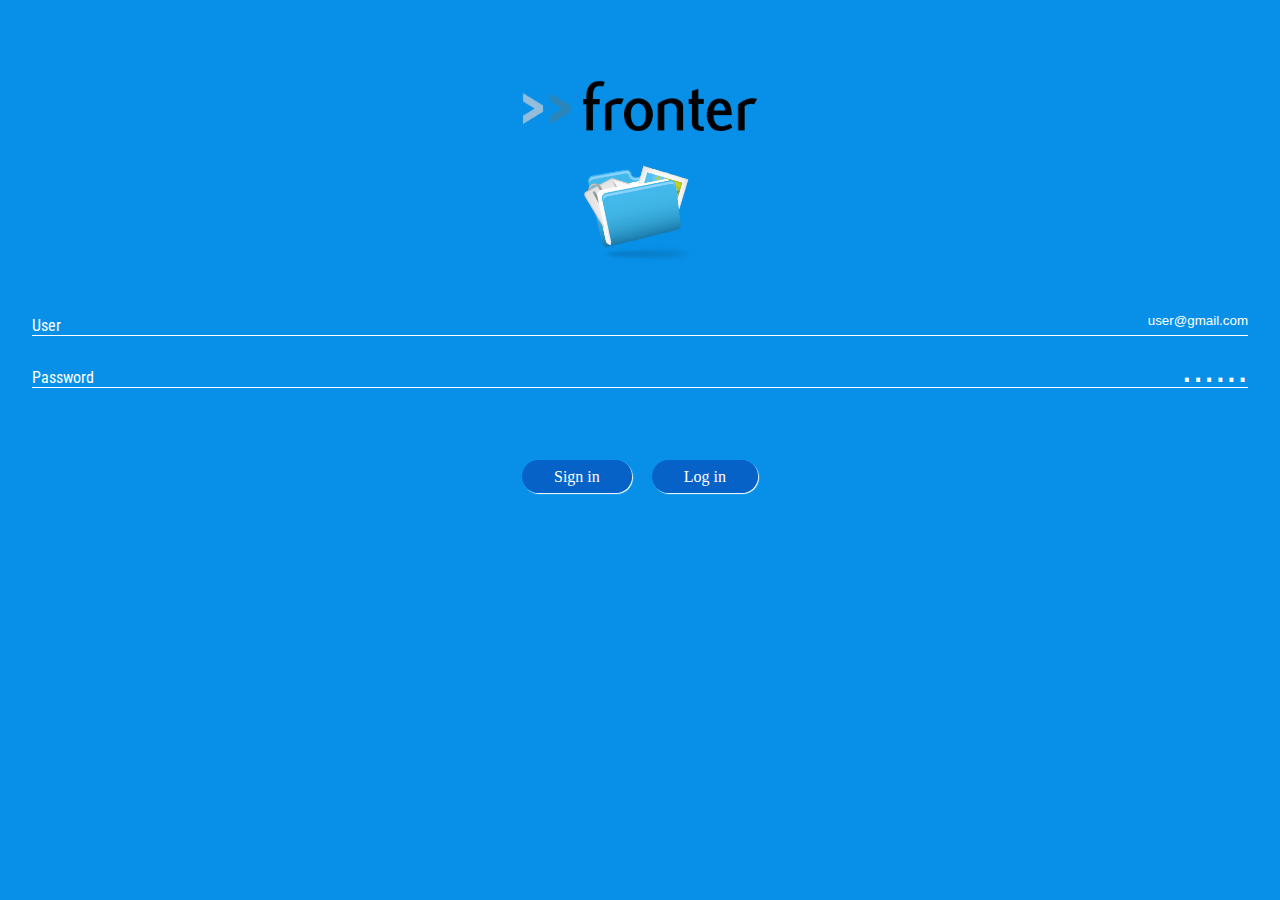
<file: index.html>
<!DOCTYPE html>

<html lang="en">

<head>
    <meta charset="UTF-8">
    <meta name="viewport" content="width=device-width, initial-scale=1.0">
    <link rel="stylesheet" href="css/stylesheet.css" type="text/css">
    <title>ANIMATION FORM</title>
</head>

<body>

<img src="img/fronter.png" alt="fronter text" class="text-logo">
<img src="img/folder-image-transp.png" alt="fronter folder" class="logo">

 <div class="wp-form">
 <form id="form">
    <div class="container">
     <label for="email">User</label>
     <input class="input" type="email" placeholder="user@gmail.com" name="email" required>
     </div>
     <div class="container">
     <label for="password">Password</label>
     <input type="text" placeholder="......" name="password" required class="input password">
     </div>
     <ul class="login-list">
     <li class="login-btn"><a href="login.html">Sign in</a></li>
     <li class="login-btn login"><a href="login.html">Log in</a></li>
     </ul>
 </form>
  </div>


    <script src="script/script.js"></script>
</body>

</html>
</file>
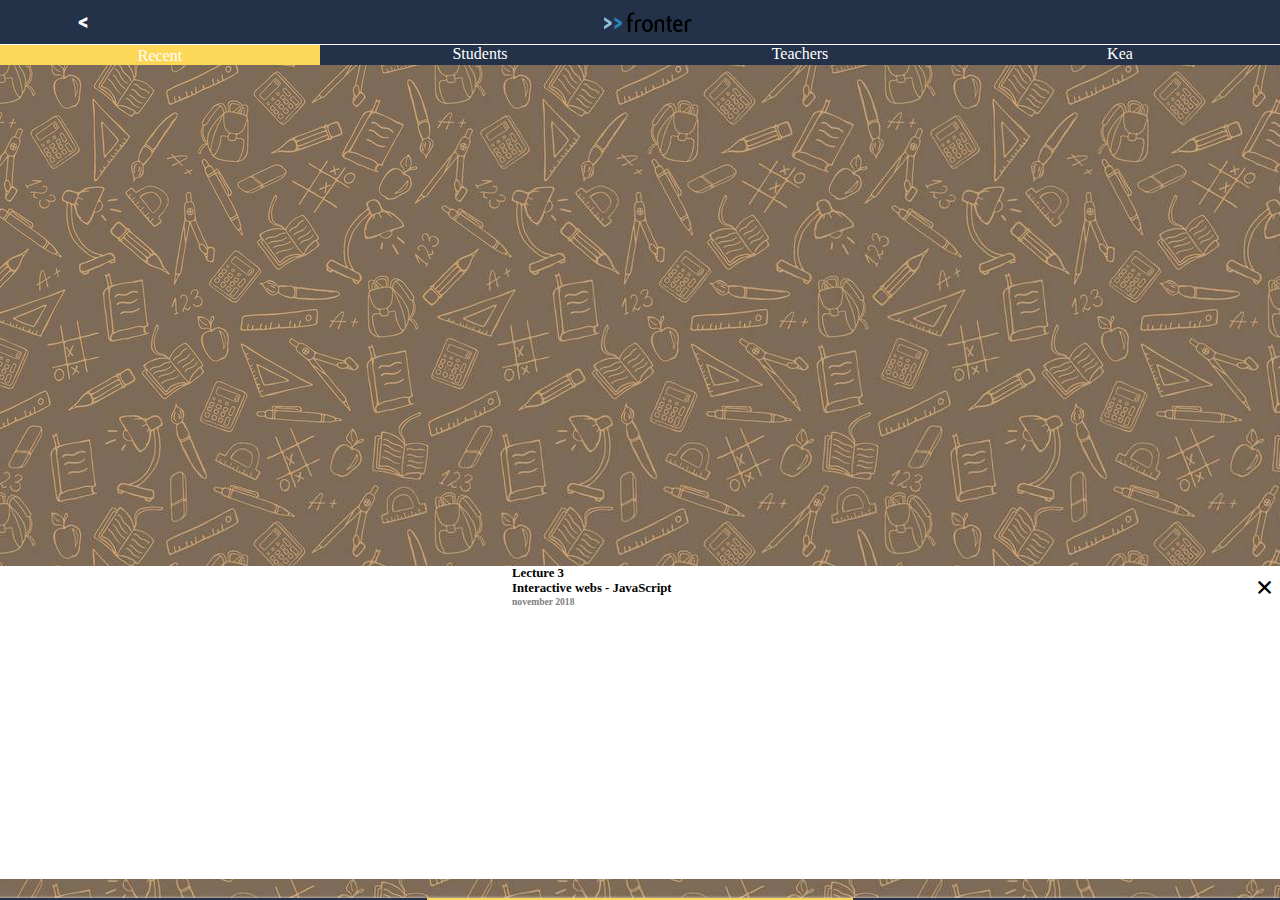
<file: home-chat.html>
<!DOCTYPE html>

<html lang="en">

<head>
    <meta charset="UTF-8">
    <meta name="viewport" content="width=device-width, initial-scale=1.0">
    <link rel="stylesheet" href="css/stylesheet.css" type="text/css">
    <link rel="stylesheet" href="https://use.fontawesome.com/releases/v5.6.0/css/all.css" integrity="sha384-aOkxzJ5uQz7WBObEZcHvV5JvRW3TUc2rNPA7pe3AwnsUohiw1Vj2Rgx2KSOkF5+h" crossorigin="anonymous">
    <title>ANIMATION FORM</title>
</head>

<body class="body-chat">
    <nav class="nav-chat">
       <div class="nav2">
        <a href="lectures.html" class="back">&lt;</a>
        <img src="img/fronter.png" alt="fronter text" class="page-logo">
        <i class="fas fa-search search"></i>
        <input type="search" name="search" placeholder="search..." class="input-search" id="searchBar">
        </div>
        <div class="groups-nav">
            <div class="recent active"><a href="#" class="groups-items">Recent</a></div>
            <div class="students"><a href="#" class="groups-items ">Students</a></div>
            <div class="teachers"><a href="#" class="groups-items ">Teachers</a></div>
            <div class="admin"><a href="#" class="groups-items ">Kea</a></div>
        </div>
    </nav>

    <div class="fake-screen">
        <aside class="videoWrapper">
            <a href="liveVideo.html"><iframe width="560" height="315" src="https://www.youtube.com/embed/W9nZ6u15yis" allow="accelerometer; autoplay; encrypted-media; gyroscope; picture-in-picture" allowfullscreen></iframe>
            </a>
        </aside>

        <main class="main-section main-chat">
            <div class="chat-box">
                <div class="comments me">
                    <p class="message">Can you repeat the last point again? I didn't get it</p>
                </div>
                <div class="comments classmates">
                    <p class="message">okay, so that is what we have to hand in?</p>
                </div>
                <div class="comments teacher">
                    <p class="message">No, the hand in is only a PDF with the links to your XD prototype and your website</p>
                    <p>if there is any question I will be contactable on the chat until 4pm. Thank you for today</p>
                </div>
            </div>

            <div class="chat-keyboard">
                <input type="text" name="message" id="message" placeholder="Type here..." class="chat-input">
                <i class="fas fa-paper-plane send"></i>
            </div>
        </main>
    </div>






    <section class="videos-gal lecture3 video-box">
        <div class="videos video3"><iframe width="560" height="315" src="https://www.youtube.com/embed/W9nZ6u15yis"  allow="accelerometer; autoplay; encrypted-media; gyroscope; picture-in-picture" allowfullscreen></iframe></div>
        <div class="v-description">
        <h2 class="lect-h">Lecture 3 <br>
        Interactive webs - JavaScript</h2>
        <h3 class="date">november 2018</h3>
            </div>
            <a href="#" class="close">&times;</a>
    </section>



    <nav class="i-nav">
        <a href="home.html" class="home"><i class="icons fas fa-home"></i></a>
        <a href="home-chat.html" class="chat active"><i class="icons fas fa-comment checked"></i></a>
        <a href="lectures.html" class="lectures"><i class="icons fas fa-file-alt "></i></a>
    </nav>

    <script src="script/script.js"></script>
</body>

</html>
</file>
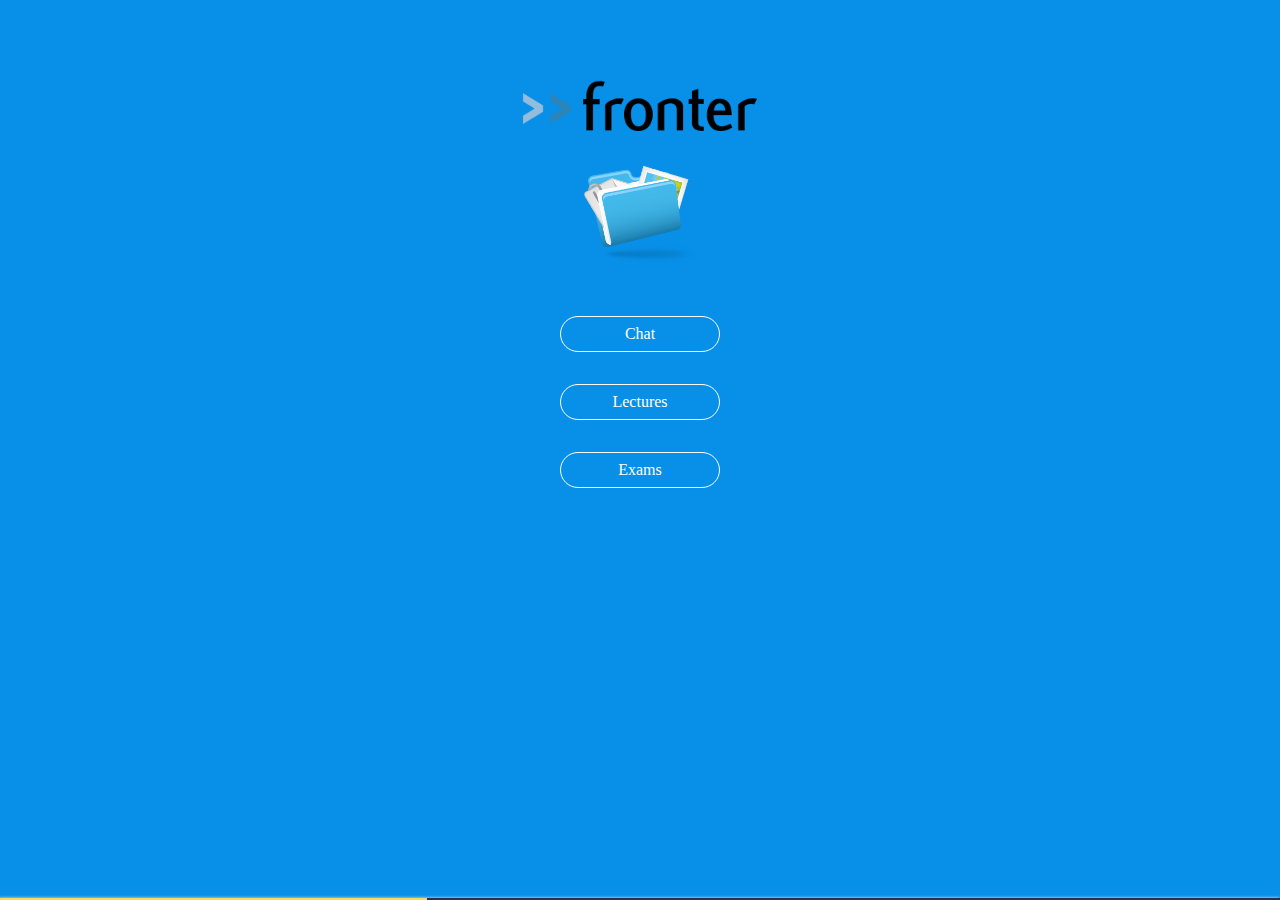
<file: home.html>
<!DOCTYPE html>

<html lang="en">

<head>
    <meta charset="UTF-8">
    <meta name="viewport" content="width=device-width, initial-scale=1.0">
    <link rel="stylesheet" href="css/stylesheet.css" type="text/css">
    <link rel="stylesheet" href="https://use.fontawesome.com/releases/v5.6.0/css/all.css" integrity="sha384-aOkxzJ5uQz7WBObEZcHvV5JvRW3TUc2rNPA7pe3AwnsUohiw1Vj2Rgx2KSOkF5+h" crossorigin="anonymous">
    <title>ANIMATION FORM</title>
</head>

<body>

    <img src="img/fronter.png" alt="fronter text" class="text-logo">
    <img src="img/folder-image-transp.png" alt="fronter folder" class="logo">

    <main class="options">
        <a href="#" class="op-itmes">Chat</a>
        <a href="lectures.html" class="op-itmes">Lectures</a>
        <a href="#" class="op-itmes">Exams</a>
    </main>
    <nav class="i-nav">
        <a href="home.html" class="home active"><i class="icons fas fa-home checked"></i></a>
        <a href="home-chat.html" class="chat"><i class="icons fas fa-comment"></i></a>
        <a href="lectures.html" class="lectures"><i class="icons fas fa-file-alt"></i></a>
    </nav>


    <script src="script/script.js"></script>
</body>

</html>
</file>
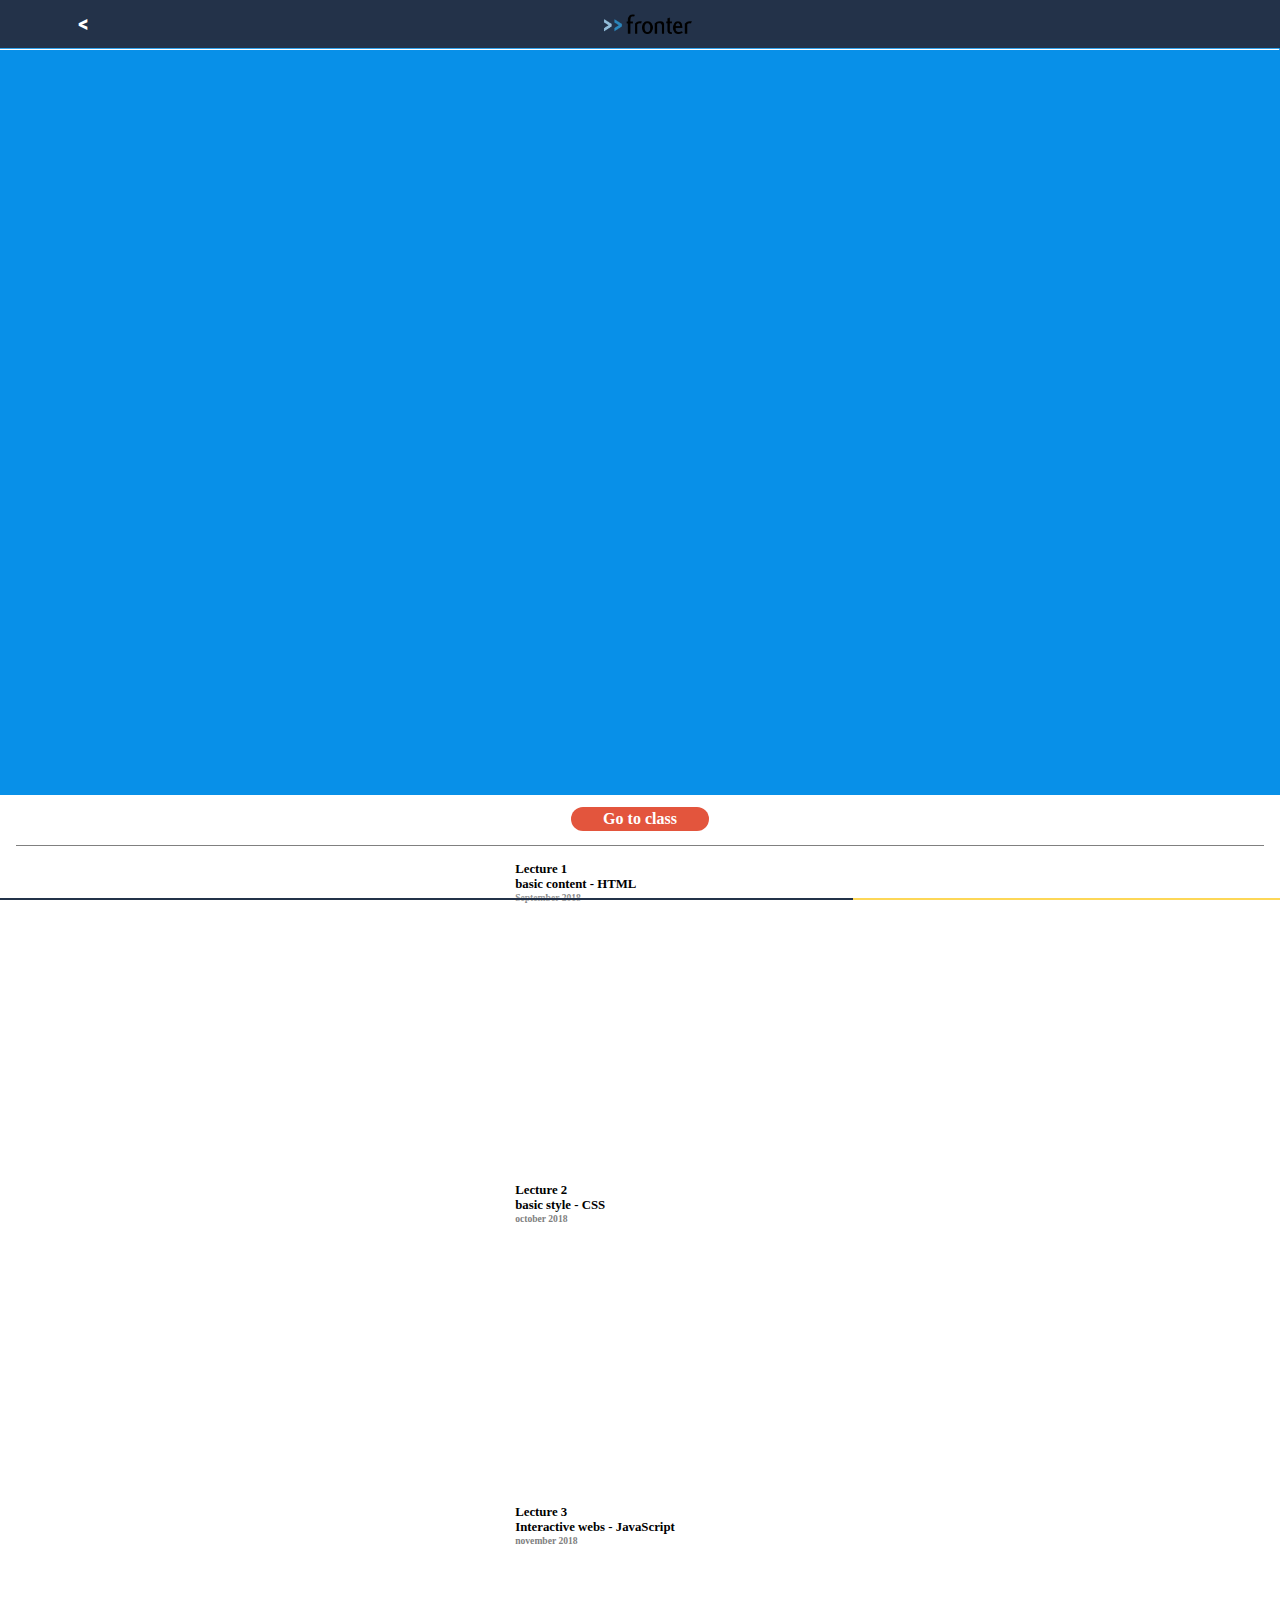
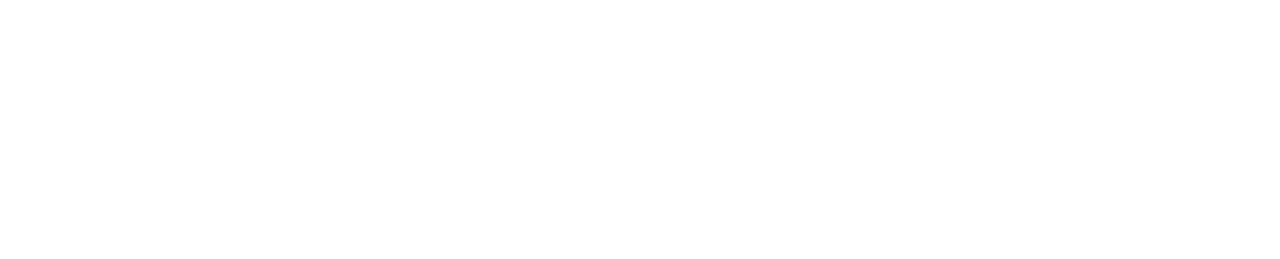
<file: lectures.html>
<!DOCTYPE html>

<html lang="en">

<head>
    <meta charset="UTF-8">
    <meta name="viewport" content="width=device-width, initial-scale=1.0">
    <link rel="stylesheet" href="css/stylesheet.css" type="text/css">
    <link rel="stylesheet" href="https://use.fontawesome.com/releases/v5.6.0/css/all.css" integrity="sha384-aOkxzJ5uQz7WBObEZcHvV5JvRW3TUc2rNPA7pe3AwnsUohiw1Vj2Rgx2KSOkF5+h" crossorigin="anonymous">
    <title>ANIMATION FORM</title>
</head>

<body class="body">
<nav class="nav">
        <a href="home.html" class="back">&lt;</a>
        <img src="img/fronter.png" alt="fronter text" class="page-logo">
        <i class="fas fa-search search"></i>
        <input type="search" name="search" placeholder="search..." class="input-search" id="searchBar">
    </nav>

<aside class="videoWrapper">
<iframe width="560" height="315" src="https://www.youtube.com/embed/W9nZ6u15yis"  allow="accelerometer; autoplay; encrypted-media; gyroscope; picture-in-picture" allowfullscreen></iframe>
</aside>



<main class="main-section">

   <div class="class-chat">
    <a href="liveVideo.html" class="class-btn">Go to class</a>
</div>
    <section class="videos-gal lecture1">
        <div class="videos video1"><iframe width="560" height="315" src="https://www.youtube.com/embed/W9nZ6u15yis"  allow="accelerometer; autoplay; encrypted-media; gyroscope; picture-in-picture" allowfullscreen></iframe></div>
        <div class="v-description">
        <h2 class="lect-h">Lecture 1 <br>
        basic content - HTML</h2>
        <h3 class="date">September 2018</h3>
        </div>
    </section>

    <section class="videos-gal lecture2">
        <div class="videos video2"><iframe width="560" height="315" src="https://www.youtube.com/embed/W9nZ6u15yis"  allow="accelerometer; autoplay; encrypted-media; gyroscope; picture-in-picture" allowfullscreen></iframe></div>
        <div class="v-description">
        <h2 class="lect-h">Lecture 2 <br>
        basic style - CSS</h2>
        <h3 class="date">october 2018</h3>
        </div>
        </section>

        <section class="videos-gal lecture3">
        <div class="videos video3"><iframe width="560" height="315" src="https://www.youtube.com/embed/W9nZ6u15yis"  allow="accelerometer; autoplay; encrypted-media; gyroscope; picture-in-picture" allowfullscreen></iframe></div>
        <div class="v-description">
        <h2 class="lect-h">Lecture 3 <br>
        Interactive webs - JavaScript</h2>
        <h3 class="date">november 2018</h3>
            </div>
    </section>

</main>






    <nav class="i-nav">
        <a href="home.html" class="home"><i class="icons fas fa-home"></i></a>
        <a href="home-chat.html" class="chat"><i class="icons fas fa-comment"></i></a>
        <a href="lectures.html" class="lectures active"><i class="icons fas fa-file-alt checked"></i></a>
    </nav>

    <script src="script/script.js"></script>
</body>

</html>
</file>
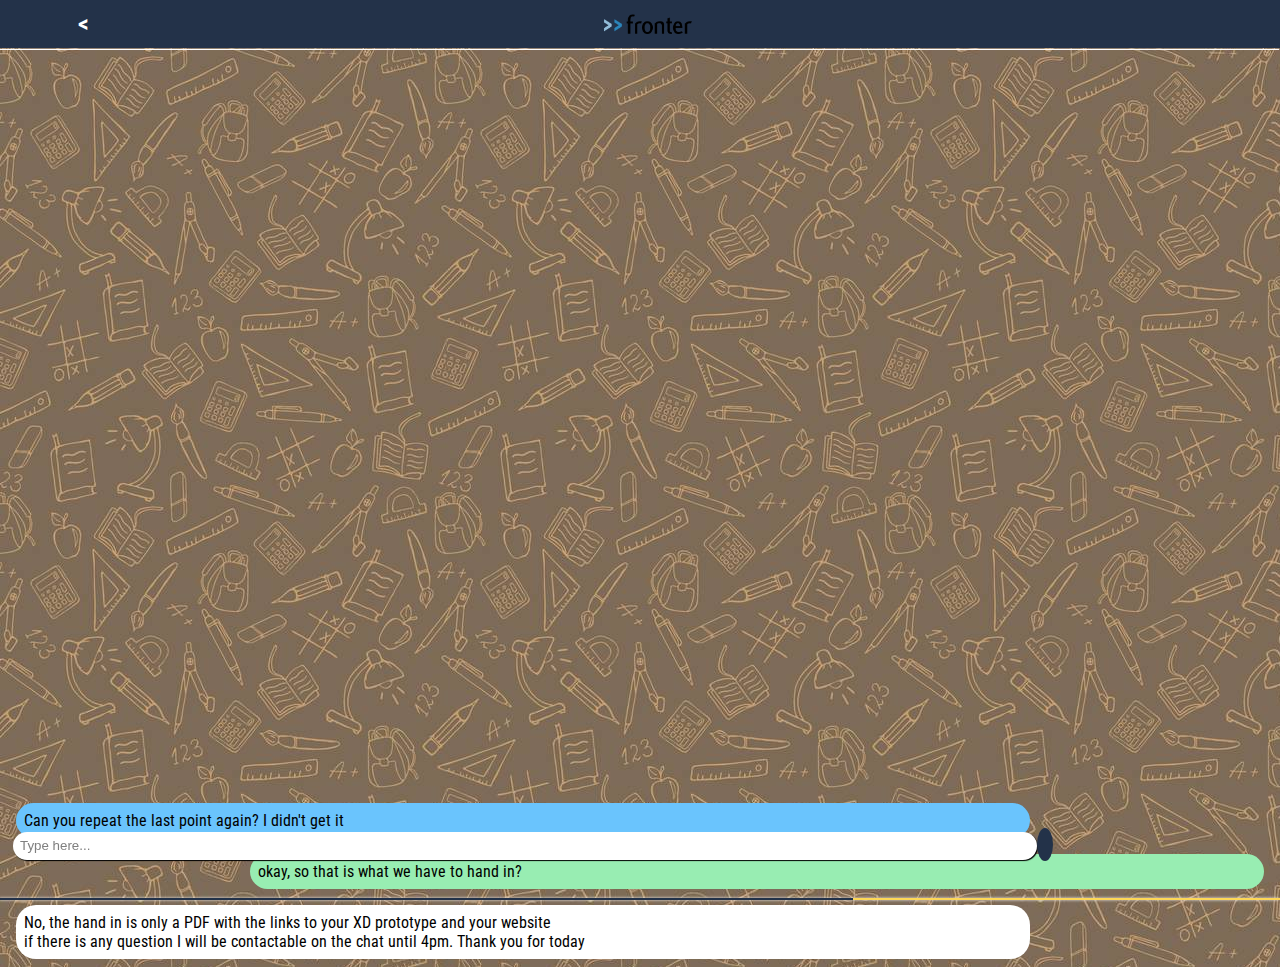
<file: liveVideo.html>
<!DOCTYPE html>

<html lang="en">

<head>
    <meta charset="UTF-8">
    <meta name="viewport" content="width=device-width, initial-scale=1.0">
    <link rel="stylesheet" href="css/stylesheet.css" type="text/css">
    <link rel="stylesheet" href="https://use.fontawesome.com/releases/v5.6.0/css/all.css" integrity="sha384-aOkxzJ5uQz7WBObEZcHvV5JvRW3TUc2rNPA7pe3AwnsUohiw1Vj2Rgx2KSOkF5+h" crossorigin="anonymous">
    <title>ANIMATION FORM</title>
</head>

<body class="body-chat">
    <nav class="nav">
        <a href="lectures.html" class="back">&lt;</a>
        <img src="img/fronter.png" alt="fronter text" class="page-logo">
        <i class="fas fa-search search"></i>
        <input type="search" name="search" placeholder="search..." class="input-search" id="searchBar">
    </nav>

    <aside class="videoWrapper">
        <a href="liveVideo.html"><iframe width="560" height="315" src="https://www.youtube.com/embed/W9nZ6u15yis" allow="accelerometer; autoplay; encrypted-media; gyroscope; picture-in-picture" allowfullscreen></iframe>
        </a>
    </aside>

    <main class="main-section main-chat">
        <div class="chat-box">
            <div class="comments me">
                <p class="message">Can you repeat the last point again? I didn't get it</p>
            </div>
            <div class="comments classmates">
                <p class="message">okay, so that is what we have to hand in?</p>
            </div>
            <div class="comments teacher">
                <p class="message">No, the hand in is only a PDF with the links to your XD prototype and your website</p>
                <p>if there is any question I will be contactable on the chat until 4pm. Thank you for today</p>
            </div>
        </div>

        <div class="chat-keyboard">
            <input type="text" name="message" id="message" placeholder="Type here..." class="chat-input">
            <i class="fas fa-paper-plane send"></i>
        </div>


    </main>






    <nav class="i-nav">
        <a href="home.html" class="home"><i class="icons fas fa-home"></i></a>
        <a href="home-chat.html" class="chat"><i class="icons fas fa-comment"></i></a>
        <a href="lectures.html" class="lectures active"><i class="icons fas fa-file-alt checked"></i></a>
    </nav>

    <script src="script/script.js"></script>
</body>

</html>
</file>
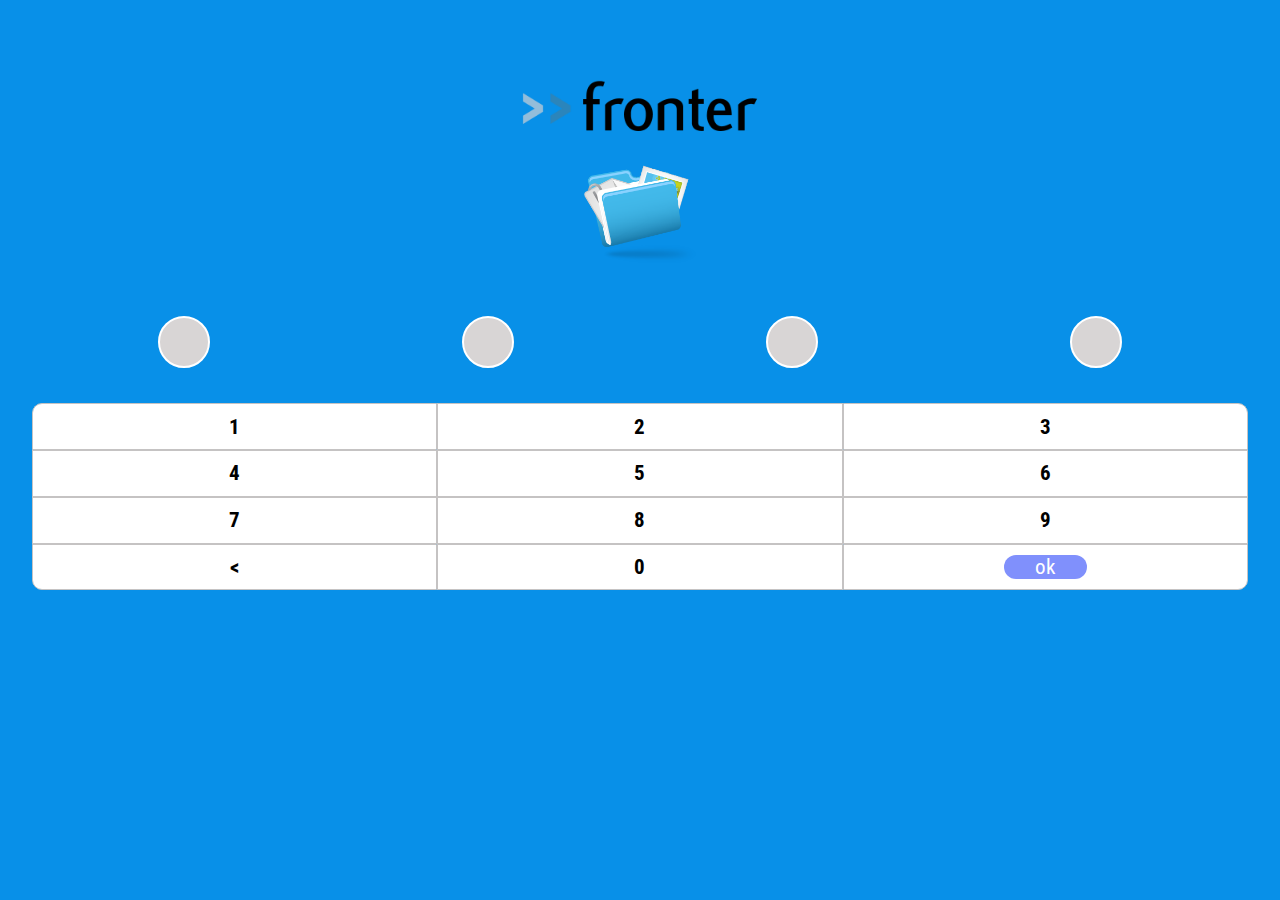
<file: login.html>
<!DOCTYPE html>

<html lang="en">

<head>
    <meta charset="UTF-8">
    <meta name="viewport" content="width=device-width, initial-scale=1.0">
    <link rel="stylesheet" href="css/stylesheet.css" type="text/css">
    <title>ANIMATION FORM</title>
</head>

<body>

    <img src="img/fronter.png" alt="fronter text" class="text-logo">
    <img src="img/folder-image-transp.png" alt="fronter folder" class="logo">


    <div class="wp-form">
       <form action="" method="" name="pform" class="pform">
        <div class="wp-password">
            <div class="code code1"></div>
            <div class="code code2"></div>
            <div class="code code3"></div>
            <div class="code code4"></div>
        </div>
        <div class="keyboard">
        <div class="k1 keys">1</div>
        <div class="k2 keys">2</div>
        <div class="k3 keys">3</div>
        <div class="k4 keys">4</div>
        <div class="k5 keys">5</div>
        <div class="k6 keys">6</div>
        <div class="k7 keys">7</div>
        <div class="k8 keys">8</div>
        <div class="k9 keys">9</div>
        <div class="k10 keys">&lt;</div>
        <div class="k11 keys">0</div>
        <div class="k12 keys">
            <a href="home.html" class="ok">ok</a>
        </div>
        </div>
    </form>
</div>


    <script src="script/script.js"></script>
</body>

</html>
</file>
<file: css/stylesheet.css>
@import url('https://fonts.googleapis.com/css?family=Roboto+Condensed:400,700');

*{
    padding: 0;
    margin: 0;
}
body{
    background: #0890e8;
}

a{
    cursor: pointer;
}

/*//////////////////logo */

img{
    display: block;
    margin: 0 auto;
}

.text-logo{
    height: auto;
    width: 15em;
    margin: 5em auto 2em auto;
}

.logo{
    height: auto;
    width: 7em;
    margin-bottom: 3em;
}



/*//////////////////////////sign up//////////////*/

.wp-form{
margin: 0 2em;
}

form{
    width: 100%;
    text-align: center;
}

.container{
    position: relative;
    text-align: left;
    border-bottom: 1px solid #fff;
    margin-bottom: 2em;
}

label{
    width: 20%;
    font-family: 'Roboto Condensed', sans-serif;
    color: #fff;
}

.input{
    position: absolute;
    right: 0;
    bottom: 0.01em;
    background: transparent;
    height: 30px;
    width: 50%;
    border: none;
    text-align: right;
}

.password{
    font-size: 2.5em;
    bottom: 0.1em;
}


::placeholder{
    color: #fff;
}

.login-list{
    display: inline-block;
    margin-top: 3em;
}

.login-btn{
    display: inline;
}

.login-btn a{
    border-radius: 25px;
    background-color: #0762c8;
    color: #fff;
    cursor: pointer;
    padding: 0.5em 2em;
    text-decoration: none;
    box-shadow: 1px 1px 1px #fff;
}

.login-btn a:hover{
    background-color: #fdd757;
    color: #0762c8;
    font-weight: 700;
}

.login{
    margin-left: 1em;
}


/*///////////////////////log in///////////////////*/
.pform{
    display: grid;
    grid-template-columns: 1fr;
    grid-template-rows: 0.25fr 1fr;
    grid-template-areas:
        "wp-password"
        "keyboard";
    width: 100%;
}
.wp-password{
    grid-area: wp-password;
    display: grid;
    grid-template-columns: 1fr 1fr 1fr 1fr;
    grid-template-rows: 1fr;
    grid-template-areas:
        "code1 code2 code3 code4";
}


.code{
    background-color: #D8D5D5;
    height: 3em;
    width: 3em;
    border-radius: 50%;
    border: 2px solid #fff;
    margin: 0 auto;
}

.code1{
    grid-area: code1;
}

.code2{
    grid-area: code2;
}

.code3{
    grid-area: code3;
}

.code4{
    grid-area: code4;
}

.keyboard{
    grid-area: keyboard;
    display: grid;
    grid-template-columns: 1fr 1fr 1fr;
    grid-template-rows: 1fr 1fr 1fr 1fr;
    grid-template-areas:
        "k1 k2 k3"
        "k4 k5 k6"
        "k7 k8 k9"
        "k10 k11 k12";
    margin-top: 2em;
    text-align: center;
    align-items: center;
}

.keys{
    background-color: #fff;
    border: 1px solid #C5C3C3;
    font-family: 'Roboto Condensed', sans-serif;
    font-weight: 700;
    font-size: 1.3em;
    padding: 0.5em 0;
    cursor: pointer;
}

.keys:hover{

}

.k1{
    grid-area: k1;
    border-radius: 10px 0 0 0;
}

.k2{
    grid-area: k2;
}

.k3{
    grid-area: k3;
    border-radius: 0 10px 0 0;
}

.k4{
    grid-area: k4;
}

.k5{
    grid-area: k5;
}

.k6{
    grid-area: k6;
}

.k7{
    grid-area: k7;
}

.k8{
    grid-area: k8;
}

.k9{
    grid-area: k9;
}

.k10{
    grid-area: k10;
    border-radius: 0 0 0 10px;
}

.k11{
    grid-area: k11;
}

.k12{
    grid-area: k12;
    border-radius: 0 0 10px 0;
}

.ok{
    margin: 0 auto;
    background-color: #8090FC;
    border-radius: 25px;
    height: auto;
    padding:0 1.5em;
    color: #FFF;
    font-weight: 400;
    text-decoration: none;
}


/*/////////////////////////////home page//////////////////*/
.options{
    width: 10em;
    margin: 0 auto;
}


.op-itmes{
    display: block;
    text-decoration: none;
    color: #fff;
    border-radius: 25px;
    border: 1px solid #fff;
    text-align: center;
    margin-bottom: 2em;
    padding: 0.5em 0;

}

.op-itmes:hover{
    border: 1px solid #ea5045;
    background-color: #fdd757;
    color: #ea5045;
    font-weight: 700;
}


.i-nav{
    display: grid;
    grid-template-columns: 1fr 1fr 1fr;
    grid-template-rows: 1fr;
    grid-template-areas:
        "home chat lectures";
    width: 100%;
    position: fixed;
    bottom: 0;
    left: 0;
    text-align: center;
    background-color: #233249;
    box-shadow: -1px 0 3px #fff;
}
/*background-color: #0762c8;*/
.icons{
    width: 100%;
    color: #fff;
    font-size: 1em;
    padding: 0.5em 0;
}
.active{
   background-color: #fdd757;
    color: #ea5045;
}
.active::before{
    display: block;
    content: "";
    height: 2px;
    width: 0;
    background: #ea5045;
    margin: 0 auto;
    animation: select 1s forwards;
}

@keyframes select{
    to{
        width: 100%
    }
}

.icons:hover{
    background-color: #fdd757;
    color: #ea5045;
    font-weight: 700;
}

.checked{
    color: #ea5045;
}

.home{
    grid-area: home;
}

.chat{
    grid-area: chat;
}

.lectures{
    grid-area: lectures;
}


/*///////////////////Lectures//////////////*/


.nav{
    display: grid;
    grid-template-columns: 0.4fr 0.8fr 1fr 0.8fr 0.4fr;
    grid-template-rows: 1fr;
    grid-template-areas:
        "back . page-logo input-search search";
    width: 100%;
    height: 2em;
    text-align: center;
    align-items: center;
    padding: 0.5em;
    position: fixed;
    top: 0;
    background: #233249;
    z-index: 1;
}

.back{
    grid-area: back;
    text-decoration: none;
    color: #fff;
    font-family: 'Roboto Condensed', sans-serif;
    font-size: 1.5em;
    font-weight: 700;
}


.page-logo{
    grid-area: page-logo;
    height: 1.2em;
}

.search{
    grid-area: search;
    color: #fff;
    text-align: left;
}


.input-search{
    grid-area: input-search;
    background: transparent;
    width: 0;
    height: 1em;
    border: none;
    border-bottom: 1px solid #fff;
    transition: 0.5s;
}

.input-search::placeholder{
    color: #fff;
}
/*//////////////live video////////////////////*/

.videoWrapper {
    display: block;
	position: relative;
	padding-bottom: 56.25%; /* 16:9 */
	padding-top: 25px;
	height: 0;
    box-shadow: -1px -1px 1px #fff;
    margin-top: 3.1em;

}
.videoWrapper iframe {
	position: absolute;
	top: 0;
	left: 0;
	width: 100%;
	height: 100%;
    border: none;
}

.class-chat{
    width: 100%;
    background-color: #fff;
    text-align: center;
    padding: 1em 0 1em 0;
    border-bottom: 1px solid grey;
    margin-bottom: 1em;
}

.class-btn{
    background: #E3553D;
    color: #fff;
    text-decoration: none;
    border-radius: 25px;
    padding: 0.2em 2em;
    margin: 2em 0;
    font-weight: 700;

}

.class-btn:hover{
    background-color: #233249;
    border: 1px solid  #ea5045;
}


.main-section{
    padding: 0 1em 2em 1em;
    background: #fff;
    text-align: center;
}
.videos-gal{
    display: grid;
    grid-template-columns: 1fr 1fr 0.5fr;
    grid-template-rows: 1fr;
    grid-template-areas:
        "videos v-description";
    margin-bottom: 1em;


}

.videos{
    grid-area: videos;
    position: relative;
	padding-bottom: 56.25%; /* 16:9 */
	padding-top: 25px;
	height: 0;
    margin-right: 0.5em;
}

.videos iframe{
    position: absolute;
	top: 0;
	left: 0;
	width: 100%;
	height: 100%;
    border: none;

}

.v-description{
    grid-area: v-description;
    display: grid;
    grid-template-columns: 1fr;
    grid-template-rows: 0.1fr 1fr;
    grid-template-areas:
        "lect-h"
        "date";
    text-align: left;
}

.lect-h{
    grid-area: lect-h;
    font-size: 0.8em;
}

.date{
    grid-area: date;
    font-size: 0.6em;
    color: grey;
}

/*//////////////CHAT VIDEO /////////////////*/
.body-chat{
    background-image: url(../img/books2.jpg);
}

.chat-keyboard{
    position: fixed;
    bottom: 2.5em;
    left: 0;
    width: 100%;
    text-align: left;
}

.main-chat{
    background: transparent;
    background-size: contain;

}

.chat-box{
    width: 100%;
}

.comments{
    background-color: #fff;
    border-radius: 20px;
    margin: 0.5em 0;
    width: 80%;
    font-family: 'Roboto Condensed', sans-serif;
    text-align: justify;
    padding: 0.5em;
}

.me{
    background-color: #6ac4fd;
    float: left;
}

.classmates{
    background-color: #98edb2;
    float: right;
}

.teacher{
    background-color: #fff;
    float: left;
}

.chat-input{
    border-radius: 25px;
    border: none;
    box-shadow: 1px 1px 1px #000;
    width: 80%;
    margin-left: 1em;
    padding: 0.5em 0;
}

.chat-input::placeholder{
    padding-left: 0.5em;
    color: grey;
}

.send{
    background-color: #233249;
    border-radius: 50%;
    padding: 0.5em;
    color: #fff;
}

.fake-screen{
    display: none;
    position: absolute;
    top: 0;
    left: 0;
    height: 100%;
    overflow-y: hidden;
    transition: 0.5s;
}

.nav-chat{
    display: grid;
    grid-template-columns: 1fr;
    grid-template-rows: 1fr 0.1fr;
    grid-template-areas:
        "nav2"
        "groups-nav";
    width: 100%;
    height: auto;
    text-align: center;
    align-items: center;
    position: fixed;
    top: 0;
    background: #233249;
}

.nav2{
    display: grid;
    grid-template-columns: 0.4fr 0.8fr 1fr 0.8fr 0.4fr;
    grid-template-rows: 1fr;
    grid-template-areas:
        "back . page-logo input-search search";
    width: 100%;
    text-align: center;
    align-items: center;
    padding: 0.5em;
    border-bottom: 1px solid #fff;
}

.groups-nav{
    grid-area: groups-nav;
    display: grid;
    grid-template-columns: 1fr 1fr 1fr 1fr;
    grid-template-rows: 1fr;
    grid-template-areas:
        "recent students teachers admin";
}

.groups-items{
    color: #fff;
    text-decoration: none;

}

.recent{
    grid-area: recent;
}

.students{
    grid-area: students;
}

.teachers{
    grid-area: teachers;
}

.admin{
    grid-area: admin;
}

.video-box{
    margin: 0 auto;
    position: fixed;
    bottom: 1.3em;
    left: 0;
    width: 100%;
    background: #fff;
}

.close{
    position: absolute;
    top: 0.1em;
    right: 0.2em;
    color: #000;
    font-weight: 700;
    text-decoration: none;
    font-size: 2em;
}




/*/
.keyboard-app{
    position: fixed;
    bottom: 8.5em;
}

*/
</file>
